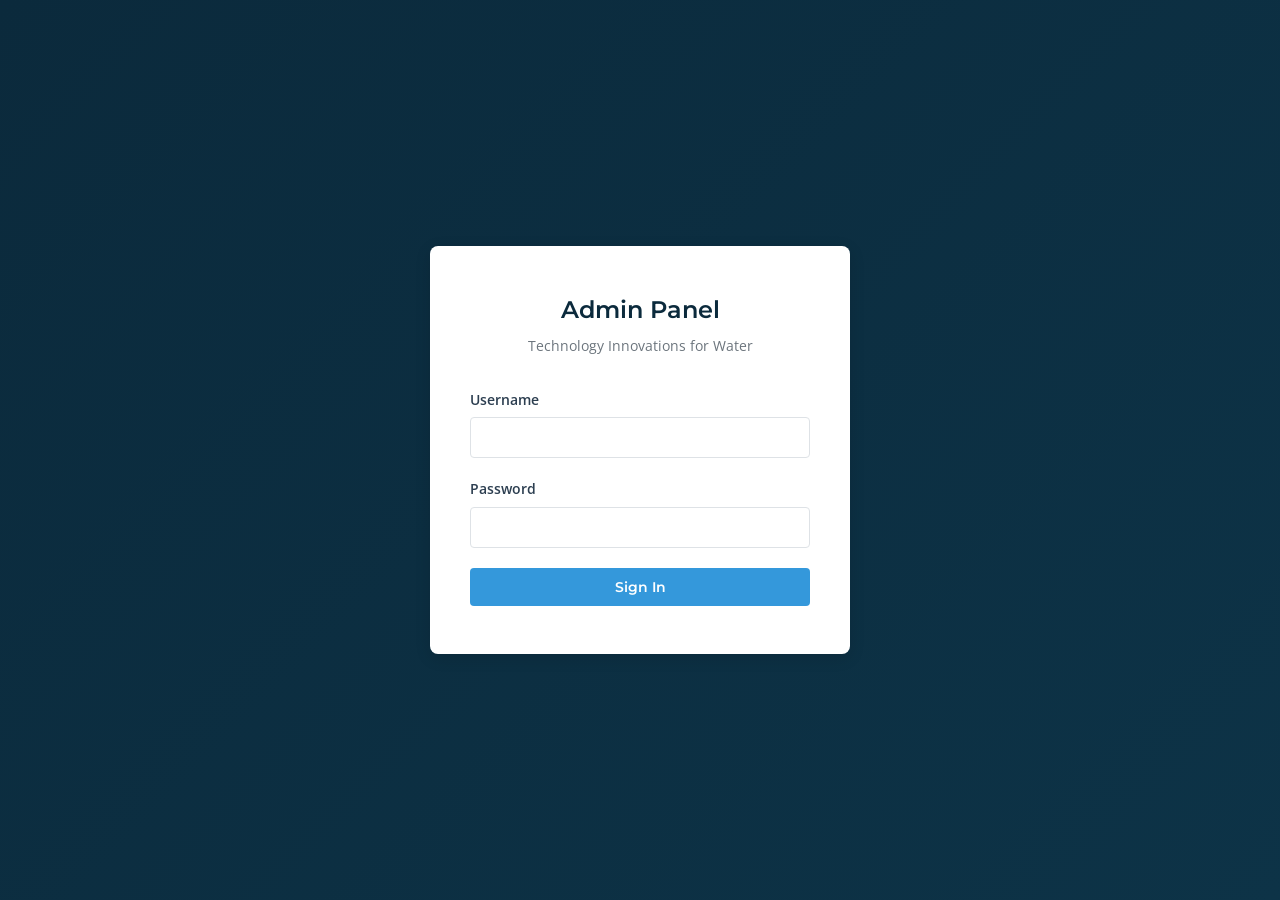
<file: frontend/admin/login.html>
<!DOCTYPE html>
<html lang="en">
<head>
    <meta charset="UTF-8">
    <meta name="viewport" content="width=device-width, initial-scale=1.0">
    <title>Admin Login — Technology Innovations</title>
    <link rel="stylesheet" href="css/admin.css">
</head>
<body>
    <div class="login-wrapper">
        <div class="login-card">
            <h1>Admin Panel</h1>
            <p class="subtitle">Technology Innovations for Water</p>

            <div id="loginError" class="login-error"></div>

            <form id="loginForm">
                <div class="form-group">
                    <label for="username">Username</label>
                    <input type="text" id="username" class="form-control" autocomplete="username" required>
                </div>
                <div class="form-group">
                    <label for="password">Password</label>
                    <input type="password" id="password" class="form-control" autocomplete="current-password" required>
                </div>
                <button type="submit" id="loginBtn" class="btn btn-primary btn-block">Sign In</button>
            </form>
        </div>
    </div>

    <script>
        const API_BASE = window.location.hostname === 'localhost'
            ? 'http://localhost:8000/api/admin'
            : `${window.location.protocol}//${window.location.hostname}/api/admin`;

        // If already authenticated, redirect to dashboard
        fetch(`${API_BASE}/session`, { credentials: 'include' })
            .then(r => { if (r.ok) window.location.href = 'index.html'; })
            .catch(() => {});

        document.getElementById('loginForm').addEventListener('submit', async (e) => {
            e.preventDefault();
            const errorEl = document.getElementById('loginError');
            const btn = document.getElementById('loginBtn');
            errorEl.classList.remove('visible');
            btn.disabled = true;
            btn.textContent = 'Signing in...';

            try {
                const res = await fetch(`${API_BASE}/login`, {
                    method: 'POST',
                    headers: { 'Content-Type': 'application/json' },
                    credentials: 'include',
                    body: JSON.stringify({
                        username: document.getElementById('username').value,
                        password: document.getElementById('password').value
                    })
                });

                if (res.ok) {
                    window.location.href = 'index.html';
                } else {
                    const data = await res.json().catch(() => ({}));
                    errorEl.textContent = data.detail || 'Invalid credentials';
                    errorEl.classList.add('visible');
                }
            } catch {
                errorEl.textContent = 'Unable to connect to server';
                errorEl.classList.add('visible');
            } finally {
                btn.disabled = false;
                btn.textContent = 'Sign In';
            }
        });
    </script>
</body>
</html>
</file>
<file: frontend/admin/css/admin.css>
/* Admin Panel Styles — matches main site design tokens */
@import url('https://fonts.googleapis.com/css2?family=Montserrat:wght@400;500;600;700&family=Open+Sans:wght@400;500;600&display=swap');

:root {
    --primary: #0B2A3C;
    --primary-light: #0d3347;
    --accent: #3498db;
    --accent-hover: #2980b9;
    --bg: #f4f6f9;
    --bg-card: #ffffff;
    --text: #2c3e50;
    --text-light: #6c757d;
    --text-muted: #adb5bd;
    --border: #dee2e6;
    --success: #27ae60;
    --warning: #f39c12;
    --danger: #e74c3c;
    --info: #3498db;
    --shadow: 0 2px 8px rgba(0,0,0,0.08);
    --shadow-lg: 0 4px 16px rgba(0,0,0,0.12);
    --radius: 8px;
    --radius-sm: 4px;
    --sidebar-width: 250px;
    --topbar-height: 60px;
    --transition: 150ms ease;
}

*, *::before, *::after {
    box-sizing: border-box;
    margin: 0;
    padding: 0;
}

body {
    font-family: 'Open Sans', sans-serif;
    background: var(--bg);
    color: var(--text);
    line-height: 1.6;
    min-height: 100vh;
}

h1, h2, h3, h4, h5, h6 {
    font-family: 'Montserrat', sans-serif;
    font-weight: 600;
    line-height: 1.3;
}

a { color: var(--accent); text-decoration: none; }
a:hover { color: var(--accent-hover); }

/* ===================== LOGIN PAGE ===================== */
.login-wrapper {
    display: flex;
    align-items: center;
    justify-content: center;
    min-height: 100vh;
    background: linear-gradient(135deg, var(--primary) 0%, var(--primary-light) 100%);
}

.login-card {
    background: var(--bg-card);
    border-radius: var(--radius);
    box-shadow: var(--shadow-lg);
    padding: 48px 40px;
    width: 100%;
    max-width: 420px;
}

.login-card h1 {
    font-size: 1.5rem;
    color: var(--primary);
    margin-bottom: 8px;
    text-align: center;
}

.login-card .subtitle {
    color: var(--text-light);
    text-align: center;
    margin-bottom: 32px;
    font-size: 0.9rem;
}

.login-error {
    background: #fde8e8;
    color: var(--danger);
    padding: 10px 14px;
    border-radius: var(--radius-sm);
    font-size: 0.875rem;
    margin-bottom: 16px;
    display: none;
}

.login-error.visible { display: block; }

/* ===================== LAYOUT ===================== */
.admin-layout {
    display: flex;
    min-height: 100vh;
}

/* Sidebar */
.sidebar {
    width: var(--sidebar-width);
    background: var(--primary);
    color: #fff;
    position: fixed;
    top: 0;
    left: 0;
    bottom: 0;
    display: flex;
    flex-direction: column;
    z-index: 100;
    transition: transform var(--transition);
}

.sidebar-header {
    padding: 20px 24px;
    border-bottom: 1px solid rgba(255,255,255,0.1);
}

.sidebar-header h2 {
    font-size: 1rem;
    font-weight: 700;
    letter-spacing: 0.5px;
}

.sidebar-header small {
    color: rgba(255,255,255,0.5);
    font-size: 0.75rem;
}

.sidebar-nav {
    flex: 1;
    padding: 16px 0;
    overflow-y: auto;
}

.sidebar-nav a {
    display: flex;
    align-items: center;
    gap: 12px;
    padding: 12px 24px;
    color: rgba(255,255,255,0.7);
    font-size: 0.9rem;
    transition: all var(--transition);
    border-left: 3px solid transparent;
}

.sidebar-nav a:hover {
    background: rgba(255,255,255,0.08);
    color: #fff;
}

.sidebar-nav a.active {
    background: rgba(255,255,255,0.1);
    color: #fff;
    border-left-color: var(--accent);
}

.sidebar-nav a .nav-icon {
    width: 20px;
    text-align: center;
    font-size: 1rem;
}

.sidebar-footer {
    padding: 16px 24px;
    border-top: 1px solid rgba(255,255,255,0.1);
}

.sidebar-footer a {
    color: rgba(255,255,255,0.5);
    font-size: 0.85rem;
}

.sidebar-footer a:hover { color: #fff; }

/* Main content area */
.main-content {
    margin-left: var(--sidebar-width);
    flex: 1;
    min-height: 100vh;
}

/* Top bar */
.topbar {
    height: var(--topbar-height);
    background: var(--bg-card);
    border-bottom: 1px solid var(--border);
    display: flex;
    align-items: center;
    justify-content: space-between;
    padding: 0 32px;
    position: sticky;
    top: 0;
    z-index: 50;
}

.topbar h1 {
    font-size: 1.25rem;
    color: var(--primary);
}

.topbar-actions {
    display: flex;
    align-items: center;
    gap: 16px;
}

.mobile-toggle {
    display: none;
    background: none;
    border: none;
    font-size: 1.5rem;
    cursor: pointer;
    color: var(--primary);
}

/* Page content */
.page-content {
    padding: 32px;
}

/* ===================== FORM ELEMENTS ===================== */
.form-group {
    margin-bottom: 20px;
}

.form-group label {
    display: block;
    font-weight: 600;
    font-size: 0.875rem;
    margin-bottom: 6px;
    color: var(--text);
}

.form-control {
    width: 100%;
    padding: 10px 14px;
    border: 1px solid var(--border);
    border-radius: var(--radius-sm);
    font-family: 'Open Sans', sans-serif;
    font-size: 0.9rem;
    color: var(--text);
    transition: border-color var(--transition);
    background: #fff;
}

.form-control:focus {
    outline: none;
    border-color: var(--accent);
    box-shadow: 0 0 0 3px rgba(52, 152, 219, 0.15);
}

select.form-control {
    appearance: none;
    background-image: url("data:image/svg+xml,%3Csvg xmlns='http://www.w3.org/2000/svg' width='12' height='12' viewBox='0 0 12 12'%3E%3Cpath d='M6 8L1 3h10z' fill='%236c757d'/%3E%3C/svg%3E");
    background-repeat: no-repeat;
    background-position: right 12px center;
    padding-right: 36px;
}

textarea.form-control {
    resize: vertical;
    min-height: 80px;
}

.form-row {
    display: grid;
    grid-template-columns: 1fr 1fr;
    gap: 16px;
}

.form-check {
    display: flex;
    align-items: center;
    gap: 8px;
}

.form-check input[type="checkbox"] {
    width: 18px;
    height: 18px;
    accent-color: var(--accent);
}

/* ===================== BUTTONS ===================== */
.btn {
    display: inline-flex;
    align-items: center;
    gap: 8px;
    padding: 10px 20px;
    border: none;
    border-radius: var(--radius-sm);
    font-family: 'Montserrat', sans-serif;
    font-size: 0.875rem;
    font-weight: 600;
    cursor: pointer;
    transition: all var(--transition);
    text-decoration: none;
}

.btn:disabled {
    opacity: 0.6;
    cursor: not-allowed;
}

.btn-primary {
    background: var(--accent);
    color: #fff;
}
.btn-primary:hover { background: var(--accent-hover); color: #fff; }

.btn-success {
    background: var(--success);
    color: #fff;
}
.btn-success:hover { background: #219a52; }

.btn-danger {
    background: var(--danger);
    color: #fff;
}
.btn-danger:hover { background: #c0392b; }

.btn-warning {
    background: var(--warning);
    color: #fff;
}
.btn-warning:hover { background: #e08e0b; }

.btn-outline {
    background: transparent;
    border: 1px solid var(--border);
    color: var(--text);
}
.btn-outline:hover { border-color: var(--accent); color: var(--accent); }

.btn-sm {
    padding: 6px 12px;
    font-size: 0.8rem;
}

.btn-block {
    width: 100%;
    justify-content: center;
}

/* ===================== CARDS & STATS ===================== */
.stats-grid {
    display: grid;
    grid-template-columns: repeat(auto-fit, minmax(220px, 1fr));
    gap: 20px;
    margin-bottom: 32px;
}

.stat-card {
    background: var(--bg-card);
    border-radius: var(--radius);
    padding: 24px;
    box-shadow: var(--shadow);
}

.stat-card .stat-label {
    font-size: 0.8rem;
    color: var(--text-light);
    text-transform: uppercase;
    letter-spacing: 0.5px;
    margin-bottom: 8px;
}

.stat-card .stat-value {
    font-family: 'Montserrat', sans-serif;
    font-size: 2rem;
    font-weight: 700;
    color: var(--primary);
}

.stat-card .stat-detail {
    font-size: 0.8rem;
    color: var(--text-muted);
    margin-top: 4px;
}

.card {
    background: var(--bg-card);
    border-radius: var(--radius);
    box-shadow: var(--shadow);
    margin-bottom: 24px;
}

.card-header {
    padding: 16px 24px;
    border-bottom: 1px solid var(--border);
    display: flex;
    align-items: center;
    justify-content: space-between;
}

.card-header h2 {
    font-size: 1rem;
    color: var(--primary);
}

.card-body {
    padding: 24px;
}

/* ===================== TABLES ===================== */
.table-wrapper {
    overflow-x: auto;
}

table {
    width: 100%;
    border-collapse: collapse;
}

table th {
    text-align: left;
    padding: 12px 16px;
    font-size: 0.75rem;
    font-weight: 600;
    text-transform: uppercase;
    letter-spacing: 0.5px;
    color: var(--text-light);
    border-bottom: 2px solid var(--border);
    white-space: nowrap;
}

table td {
    padding: 12px 16px;
    font-size: 0.875rem;
    border-bottom: 1px solid var(--border);
    vertical-align: middle;
}

table tbody tr:hover {
    background: #f8f9fa;
}

table .actions {
    display: flex;
    gap: 6px;
    white-space: nowrap;
}

.truncate {
    max-width: 250px;
    overflow: hidden;
    text-overflow: ellipsis;
    white-space: nowrap;
}

/* ===================== BADGES ===================== */
.badge {
    display: inline-block;
    padding: 3px 10px;
    border-radius: 12px;
    font-size: 0.75rem;
    font-weight: 600;
    text-transform: capitalize;
}

.badge-published { background: #e8f5e9; color: var(--success); }
.badge-draft { background: #fff3e0; color: var(--warning); }
.badge-archived { background: #f3e5f5; color: #8e24aa; }
.badge-approved { background: #e8f5e9; color: var(--success); }
.badge-pending { background: #fff3e0; color: var(--warning); }
.badge-active { background: #e8f5e9; color: var(--success); }
.badge-inactive { background: #fce4ec; color: var(--danger); }
.badge-unread { background: #e3f2fd; color: var(--info); }
.badge-read { background: #eceff1; color: var(--text-light); }

/* ===================== TABS / FILTERS ===================== */
.tab-filters {
    display: flex;
    gap: 4px;
    margin-bottom: 20px;
    border-bottom: 2px solid var(--border);
    padding-bottom: 0;
}

.tab-filters button {
    padding: 10px 20px;
    background: none;
    border: none;
    border-bottom: 2px solid transparent;
    margin-bottom: -2px;
    font-family: 'Montserrat', sans-serif;
    font-size: 0.85rem;
    font-weight: 500;
    color: var(--text-light);
    cursor: pointer;
    transition: all var(--transition);
}

.tab-filters button:hover {
    color: var(--accent);
}

.tab-filters button.active {
    color: var(--accent);
    border-bottom-color: var(--accent);
}

.filter-bar {
    display: flex;
    gap: 12px;
    margin-bottom: 20px;
    flex-wrap: wrap;
    align-items: center;
}

.filter-bar .search-input {
    flex: 1;
    min-width: 200px;
}

/* ===================== PAGINATION ===================== */
.pagination {
    display: flex;
    align-items: center;
    justify-content: center;
    gap: 8px;
    padding: 20px 0;
}

.pagination button {
    padding: 8px 14px;
    border: 1px solid var(--border);
    border-radius: var(--radius-sm);
    background: var(--bg-card);
    font-size: 0.85rem;
    cursor: pointer;
    transition: all var(--transition);
}

.pagination button:hover:not(:disabled) {
    border-color: var(--accent);
    color: var(--accent);
}

.pagination button.active {
    background: var(--accent);
    border-color: var(--accent);
    color: #fff;
}

.pagination button:disabled {
    opacity: 0.5;
    cursor: not-allowed;
}

.pagination .page-info {
    font-size: 0.85rem;
    color: var(--text-light);
}

/* ===================== CHART ===================== */
.chart-container {
    position: relative;
    height: 300px;
    width: 100%;
}

.chart-toggle {
    display: flex;
    gap: 8px;
}

.chart-toggle button {
    padding: 4px 12px;
    border: 1px solid var(--border);
    border-radius: var(--radius-sm);
    background: none;
    font-size: 0.8rem;
    cursor: pointer;
}

.chart-toggle button.active {
    background: var(--accent);
    border-color: var(--accent);
    color: #fff;
}

/* ===================== MODAL ===================== */
.modal-overlay {
    display: none;
    position: fixed;
    inset: 0;
    background: rgba(0,0,0,0.5);
    z-index: 200;
    align-items: center;
    justify-content: center;
}

.modal-overlay.visible {
    display: flex;
}

.modal {
    background: var(--bg-card);
    border-radius: var(--radius);
    box-shadow: var(--shadow-lg);
    width: 90%;
    max-width: 500px;
    max-height: 80vh;
    overflow-y: auto;
}

.modal-header {
    padding: 16px 24px;
    border-bottom: 1px solid var(--border);
    display: flex;
    align-items: center;
    justify-content: space-between;
}

.modal-header h3 {
    font-size: 1rem;
}

.modal-close {
    background: none;
    border: none;
    font-size: 1.25rem;
    cursor: pointer;
    color: var(--text-light);
}

.modal-body {
    padding: 24px;
}

.modal-footer {
    padding: 16px 24px;
    border-top: 1px solid var(--border);
    display: flex;
    justify-content: flex-end;
    gap: 8px;
}

/* ===================== TOAST MESSAGES ===================== */
.toast {
    position: fixed;
    top: 20px;
    right: 20px;
    padding: 12px 20px;
    border-radius: var(--radius-sm);
    color: #fff;
    font-size: 0.875rem;
    font-weight: 500;
    box-shadow: var(--shadow-lg);
    z-index: 300;
    transform: translateX(120%);
    transition: transform 0.3s ease;
}

.toast.visible { transform: translateX(0); }
.toast-success { background: var(--success); }
.toast-error { background: var(--danger); }
.toast-info { background: var(--info); }

/* ===================== EMPTY STATE ===================== */
.empty-state {
    text-align: center;
    padding: 48px 24px;
    color: var(--text-light);
}

.empty-state .empty-icon {
    font-size: 3rem;
    margin-bottom: 16px;
}

.empty-state p {
    font-size: 0.95rem;
}

/* ===================== LOADING ===================== */
.loading {
    display: flex;
    align-items: center;
    justify-content: center;
    padding: 48px;
}

.spinner {
    width: 36px;
    height: 36px;
    border: 3px solid var(--border);
    border-top-color: var(--accent);
    border-radius: 50%;
    animation: spin 0.8s linear infinite;
}

@keyframes spin {
    to { transform: rotate(360deg); }
}

/* ===================== RESPONSIVE ===================== */
@media (max-width: 768px) {
    .sidebar {
        transform: translateX(-100%);
    }

    .sidebar.open {
        transform: translateX(0);
    }

    .main-content {
        margin-left: 0;
    }

    .mobile-toggle {
        display: block;
    }

    .page-content {
        padding: 20px 16px;
    }

    .stats-grid {
        grid-template-columns: 1fr 1fr;
    }

    .form-row {
        grid-template-columns: 1fr;
    }

    .topbar {
        padding: 0 16px;
    }

    .filter-bar {
        flex-direction: column;
    }

    .filter-bar .search-input {
        width: 100%;
    }
}

@media (max-width: 480px) {
    .stats-grid {
        grid-template-columns: 1fr;
    }

    .login-card {
        padding: 32px 24px;
        margin: 16px;
    }
}
</file>
